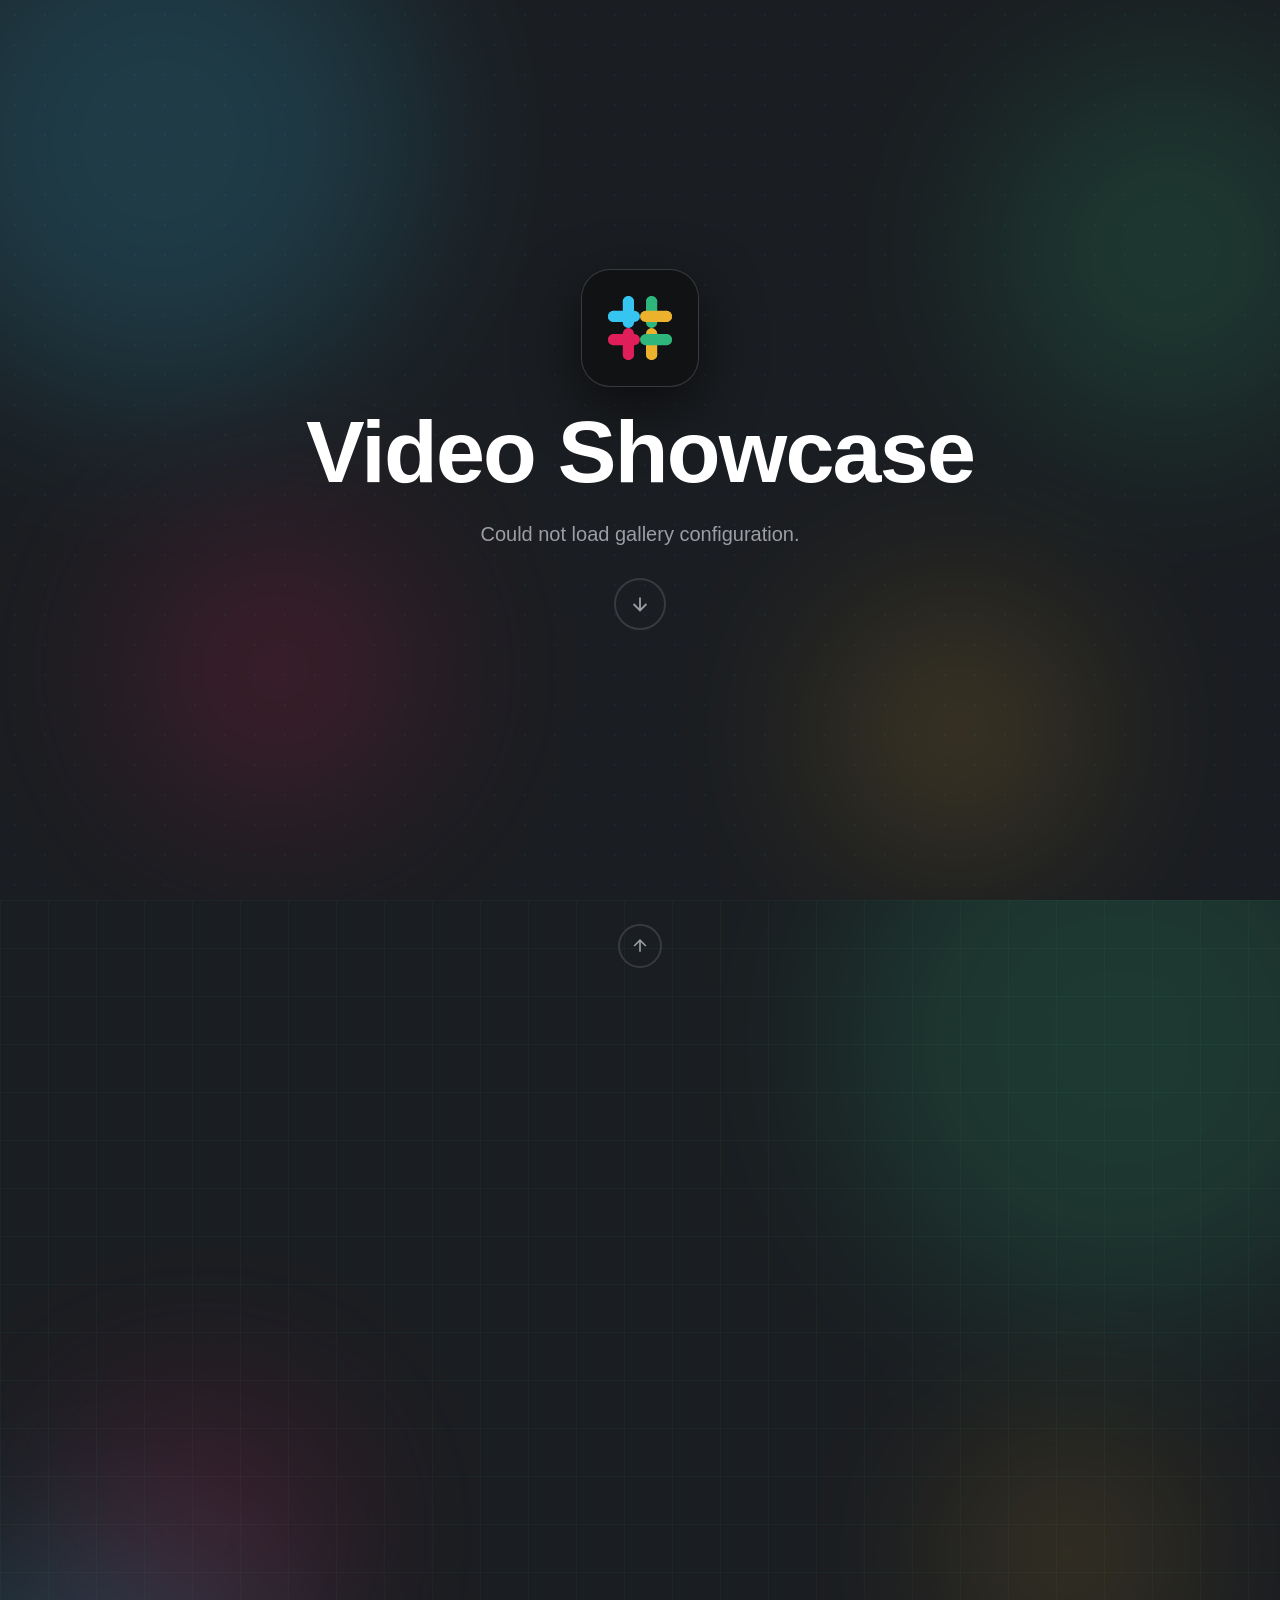
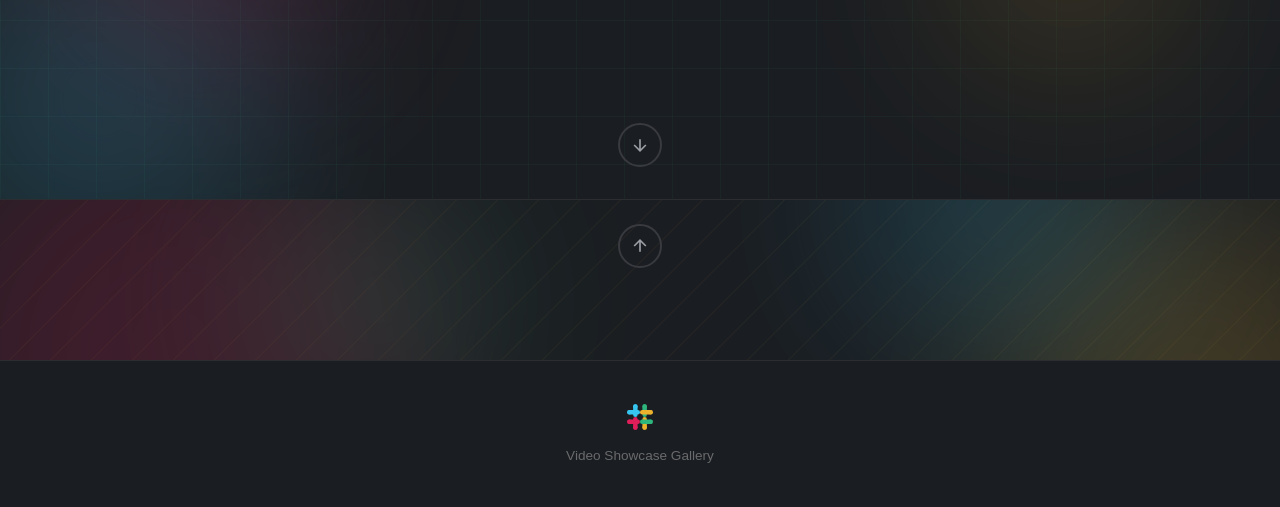
<file: index.html>
<!DOCTYPE html>
<html lang="en">
<head>
  <meta charset="UTF-8" />
  <meta name="viewport" content="width=device-width, initial-scale=1.0" />
  <title>Video Showcase Gallery</title>
  <link rel="stylesheet" href="style.css" />
  <link rel="preconnect" href="https://player.vimeo.com" crossorigin />
  <link rel="preconnect" href="https://vimeo.com" crossorigin />
  <link rel="dns-prefetch" href="https://f.vimeocdn.com" />
</head>
<body>

  <!-- ── HERO ── -->
  <section class="hero" id="hero">
    <div class="hero-content">
      <div class="logo-wrap">
        <svg class="slack-logo" viewBox="0 0 200 200" xmlns="http://www.w3.org/2000/svg" aria-label="Logo">
          <rect x="57" y="20" width="28" height="80" rx="14" fill="#36C5F0"/>
          <circle cx="71" cy="34" r="14" fill="#36C5F0"/>
          <rect x="115" y="20" width="28" height="80" rx="14" fill="#2EB67D"/>
          <circle cx="129" cy="34" r="14" fill="#2EB67D"/>
          <rect x="57" y="100" width="28" height="80" rx="14" fill="#E01E5A"/>
          <circle cx="71" cy="166" r="14" fill="#E01E5A"/>
          <rect x="115" y="100" width="28" height="80" rx="14" fill="#ECB22E"/>
          <circle cx="129" cy="166" r="14" fill="#ECB22E"/>
          <rect x="20" y="57" width="80" height="28" rx="14" fill="#36C5F0"/>
          <circle cx="34" cy="71" r="14" fill="#36C5F0"/>
          <rect x="100" y="57" width="80" height="28" rx="14" fill="#ECB22E"/>
          <circle cx="166" cy="71" r="14" fill="#ECB22E"/>
          <rect x="20" y="115" width="80" height="28" rx="14" fill="#E01E5A"/>
          <circle cx="34" cy="129" r="14" fill="#E01E5A"/>
          <rect x="100" y="115" width="80" height="28" rx="14" fill="#2EB67D"/>
          <circle cx="166" cy="129" r="14" fill="#2EB67D"/>
        </svg>
      </div>
      <h1 class="hero-title">Video Showcase</h1>
      <p class="hero-sub" id="hero-sub">Scroll down to explore featured galleries</p>
      <a href="#folders" class="scroll-cta" id="scroll-cta" aria-label="Scroll down">
        <svg viewBox="0 0 24 24" fill="none" stroke="currentColor" stroke-width="2" aria-hidden="true">
          <path d="M12 5v14M5 12l7 7 7-7"/>
        </svg>
      </a>
    </div>
    <div class="orb orb-blue"></div>
    <div class="orb orb-green"></div>
    <div class="orb orb-pink"></div>
    <div class="orb orb-yellow"></div>
  </section>

  <!-- ── FEATURED FOLDERS ── -->
  <section class="folders-section" id="folders" hidden>
    <div class="orb orb-f-green"></div>
    <div class="orb orb-f-blue"></div>
    <div class="orb orb-f-pink"></div>
    <div class="orb orb-f-yellow"></div>
    <a href="#hero" class="section-cta section-cta--up" aria-label="Scroll up to hero">
      <svg viewBox="0 0 24 24" fill="none" stroke="currentColor" stroke-width="2" aria-hidden="true">
        <path d="M12 19V5M5 12l7-7 7 7"/>
      </svg>
    </a>
    <div class="folders-inner" data-reveal>
      <h2 class="folders-heading">Featured galleries</h2>
      <div class="folders-grid" id="folders-grid"></div>
    </div>
    <a href="#galleries" class="section-cta" id="folders-down-arrow" aria-label="Scroll to galleries">
      <svg viewBox="0 0 24 24" fill="none" stroke="currentColor" stroke-width="2" aria-hidden="true">
        <path d="M12 5v14M5 12l7 7 7-7"/>
      </svg>
    </a>
  </section>

  <!-- ── GALLERIES ── -->
  <section class="galleries" id="galleries" hidden>
    <div class="orb orb-g-pink"></div>
    <div class="orb orb-g-yellow"></div>
    <div class="orb orb-g-blue"></div>
    <div class="orb orb-g-green"></div>
    <a href="#folders" class="section-cta section-cta--up" id="galleries-up-arrow" aria-label="Scroll up">
      <svg viewBox="0 0 24 24" fill="none" stroke="currentColor" stroke-width="2" aria-hidden="true">
        <path d="M12 19V5M5 12l7-7 7 7"/>
      </svg>
    </a>
    <div id="galleries-inner"></div>
  </section>

  <!-- ── FOOTER ── -->
  <footer class="site-footer">
    <svg class="footer-logo" viewBox="0 0 200 200" xmlns="http://www.w3.org/2000/svg" aria-hidden="true">
      <rect x="57" y="20" width="28" height="80" rx="14" fill="#36C5F0"/>
      <circle cx="71" cy="34" r="14" fill="#36C5F0"/>
      <rect x="115" y="20" width="28" height="80" rx="14" fill="#2EB67D"/>
      <circle cx="129" cy="34" r="14" fill="#2EB67D"/>
      <rect x="57" y="100" width="28" height="80" rx="14" fill="#E01E5A"/>
      <circle cx="71" cy="166" r="14" fill="#E01E5A"/>
      <rect x="115" y="100" width="28" height="80" rx="14" fill="#ECB22E"/>
      <circle cx="129" cy="166" r="14" fill="#ECB22E"/>
      <rect x="20" y="57" width="80" height="28" rx="14" fill="#36C5F0"/>
      <circle cx="34" cy="71" r="14" fill="#36C5F0"/>
      <rect x="100" y="57" width="80" height="28" rx="14" fill="#ECB22E"/>
      <circle cx="166" cy="71" r="14" fill="#ECB22E"/>
      <rect x="20" y="115" width="80" height="28" rx="14" fill="#E01E5A"/>
      <circle cx="34" cy="129" r="14" fill="#E01E5A"/>
      <rect x="100" y="115" width="80" height="28" rx="14" fill="#2EB67D"/>
      <circle cx="166" cy="129" r="14" fill="#2EB67D"/>
    </svg>
    <p>Video Showcase Gallery</p>
  </footer>

  <script src="main.js"></script>
</body>
</html>
</file>
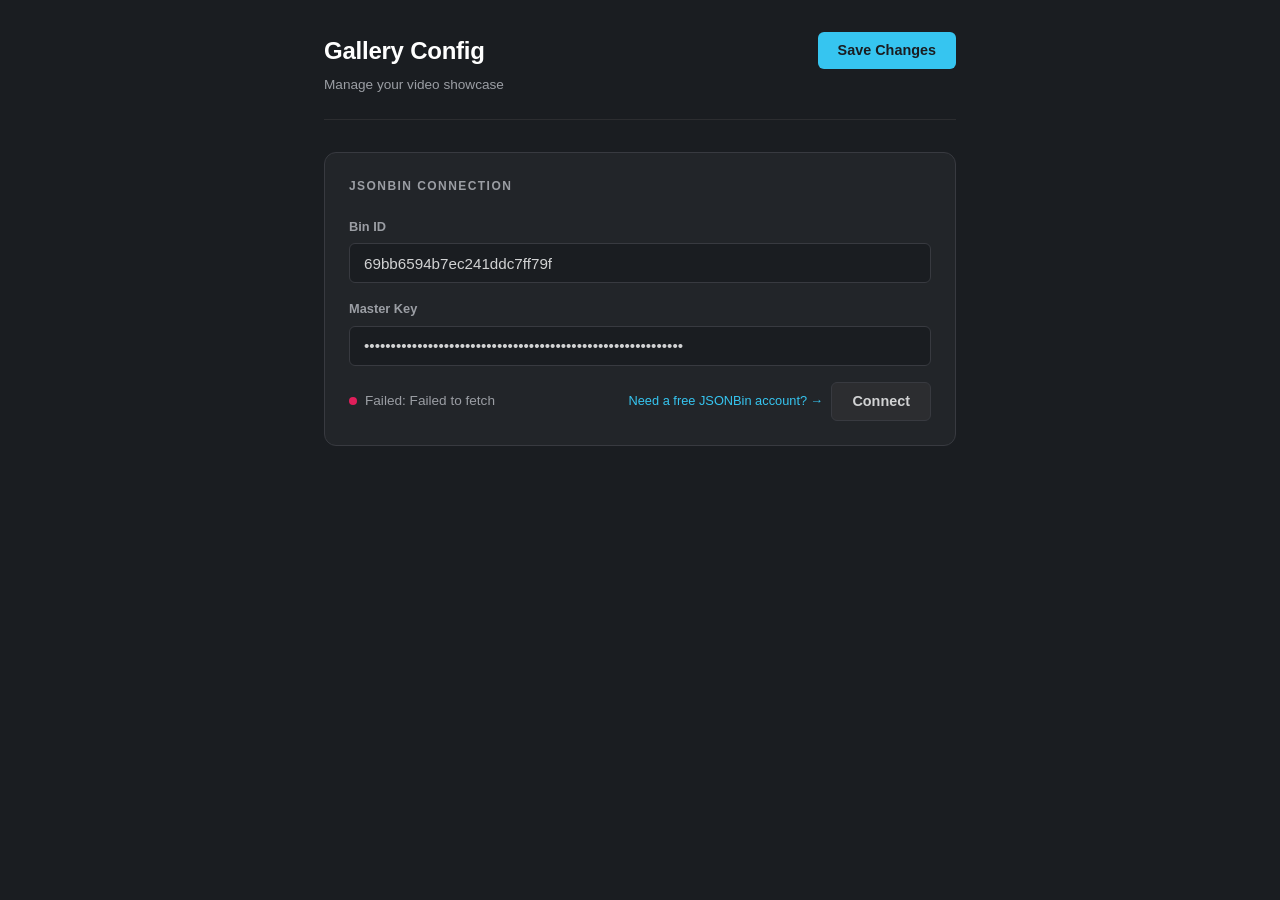
<file: config.html>
<!DOCTYPE html>
<html lang="en">
<head>
  <meta charset="UTF-8" />
  <meta name="viewport" content="width=device-width, initial-scale=1.0" />
  <title>Gallery Config</title>
  <link rel="stylesheet" href="style.css" />
</head>
<body class="config-body">

  <div class="config-page">

    <!-- Header -->
    <header class="config-header">
      <div>
        <h1 class="config-title">Gallery Config</h1>
        <p class="config-subtitle">Manage your video showcase</p>
      </div>
      <button class="btn btn-primary" id="save-btn">Save Changes</button>
    </header>

    <!-- JSONBin Connection -->
    <section class="config-section">
      <h2 class="config-section-title">JSONBin Connection</h2>

      <div class="field-group">
        <label class="field-label" for="bin-id">Bin ID</label>
        <input class="field-input" type="text" id="bin-id"
               placeholder="65f2a3b7ad3d2369f4dd56b2" autocomplete="off" />
      </div>

      <div class="field-group">
        <label class="field-label" for="master-key">Master Key</label>
        <input class="field-input" type="password" id="master-key"
               placeholder="$2a$10$..." autocomplete="off" />
      </div>

      <div class="connection-row">
        <div class="connection-status">
          <div class="status-dot" id="status-dot"></div>
          <span id="status-text">Not connected</span>
        </div>
        <div style="display:flex;gap:0.5rem;align-items:center;">
          <a class="help-link"
             href="https://jsonbin.io"
             target="_blank"
             rel="noopener noreferrer">Need a free JSONBin account? →</a>
          <button class="btn btn-secondary" id="connect-btn">Connect</button>
        </div>
      </div>

      <div class="share-url-section" id="share-url-section" hidden>
        <p class="field-label">Share URL — send this to viewers</p>
        <div class="share-url-box" id="share-url-box" title="Click to copy"></div>
        <p class="share-url-hint">Click to copy · Viewers' browsers remember this URL after first visit</p>
      </div>
    </section>

    <!-- Page sections -->
    <section class="config-section" id="sections-config" hidden>
      <h2 class="config-section-title">Page Sections</h2>

      <div class="toggle-row">
        <div>
          <div class="toggle-label">Featured Galleries</div>
          <div class="toggle-desc">Visual card grid that links to each showcase in a new tab</div>
        </div>
        <label class="switch" aria-label="Toggle featured galleries section">
          <input type="checkbox" id="toggle-featured" checked />
          <span class="switch-slider"></span>
        </label>
      </div>

      <div class="toggle-row">
        <div>
          <div class="toggle-label">Expanding Galleries</div>
          <div class="toggle-desc">Embedded Vimeo players that open inline</div>
        </div>
        <label class="switch" aria-label="Toggle expanding galleries section">
          <input type="checkbox" id="toggle-galleries" checked />
          <span class="switch-slider"></span>
        </label>
      </div>
    </section>

    <!-- Showcases -->
    <section class="config-section" id="showcases-config" hidden>
      <h2 class="config-section-title">Showcases</h2>

      <div class="showcase-list" id="showcase-list"></div>

      <!-- Add / edit form -->
      <div class="add-form">
        <p class="add-form-title" id="add-form-title">Add Showcase</p>

        <div class="field-group">
          <label class="field-label" for="sc-title">Title</label>
          <input class="field-input" type="text" id="sc-title" placeholder="My Gallery" />
        </div>

        <div class="field-group">
          <label class="field-label" for="sc-url">Vimeo Showcase URL</label>
          <input class="field-input" type="url" id="sc-url"
                 placeholder="https://vimeo.com/showcase/..." />
        </div>

        <div class="field-group">
          <label class="field-label" for="sc-height">Gallery Height (px)</label>
          <input class="field-input" type="number" id="sc-height"
                 value="1420" min="400" max="6000" placeholder="1420" />
        </div>

        <div class="field-group">
          <label class="field-label">Color</label>
          <div class="color-field">
            <label class="color-swatch" title="Open color picker (eyedropper available in Chrome/Edge)">
              <input type="color" id="sc-color-picker" value="#36C5F0" />
            </label>
            <input class="field-input color-hex" type="text" id="sc-color-hex"
                   value="#36C5F0" placeholder="#36C5F0" maxlength="7" spellcheck="false" />
          </div>
        </div>

        <div class="add-form-actions">
          <button class="btn btn-success" id="add-btn">Add Showcase</button>
          <button class="btn btn-secondary" id="cancel-btn" hidden>Cancel Edit</button>
        </div>
      </div>
    </section>

  </div><!-- /.config-page -->

  <div class="toast" id="toast" role="status" aria-live="polite"></div>

  <script src="config.js"></script>
</body>
</html>
</file>
<file: style.css>
/* ─────────────────────────────────────────────
   Slack Dark Mode Design System — v2
   ───────────────────────────────────────────── */

:root {
  --blue:    #36C5F0;
  --green:   #2EB67D;
  --pink:    #E01E5A;
  --yellow:  #ECB22E;

  --bg-base:    #1A1D21;
  --bg-raised:  #222529;
  --bg-float:   #2C2D30;
  --bg-hover:   #383A40;
  --border:     #383A40;
  --border-dim: #2C2D30;

  --text-primary:   #D1D2D3;
  --text-secondary: #9B9EA4;
  --text-muted:     #696A6B;

  --radius-sm: 6px;
  --radius-md: 12px;
  --radius-lg: 20px;
  --transition: 0.35s cubic-bezier(0.4, 0, 0.2, 1);
}

*, *::before, *::after { box-sizing: border-box; margin: 0; padding: 0; }

html { scroll-behavior: smooth; font-size: 16px; }

body {
  background: var(--bg-base);
  color: var(--text-primary);
  font-family: 'Lato', -apple-system, BlinkMacSystemFont, 'Segoe UI', sans-serif;
  line-height: 1.6;
  overflow-x: hidden;
}

/* ─────────────────────────────────────────────
   HERO
   ───────────────────────────────────────────── */
.hero {
  position: relative;
  min-height: 100svh;
  display: flex;
  align-items: center;
  justify-content: center;
  text-align: center;
  overflow: hidden;
  padding: 2rem;
  background-image: radial-gradient(circle, rgba(54,197,240,0.06) 1px, transparent 1px);
  background-size: 30px 30px;
}

.orb {
  position: absolute;
  border-radius: 50%;
  filter: blur(90px);
  opacity: 0.18;
  pointer-events: none;
  animation: drift 12s ease-in-out infinite alternate;
}
.orb-blue   { width: 520px; height: 520px; background: var(--blue);   top: -120px; left: -100px; animation-delay: 0s; }
.orb-green  { width: 380px; height: 380px; background: var(--green);  top: 60px;   right: -80px;  animation-delay: -3s; }
.orb-pink   { width: 300px; height: 300px; background: var(--pink);   bottom: 80px; left: 10%;   animation-delay: -6s; }
.orb-yellow { width: 260px; height: 260px; background: var(--yellow); bottom: 40px; right: 15%;  animation-delay: -9s; }

@keyframes drift {
  from { transform: translate(0, 0) scale(1); }
  to   { transform: translate(30px, 20px) scale(1.08); }
}

.hero-content {
  position: relative;
  z-index: 2;
  display: flex;
  flex-direction: column;
  align-items: center;
  gap: 1.25rem;
}

.logo-wrap {
  background: #111214;
  border-radius: 28px;
  padding: 18px;
  box-shadow: 0 0 0 1px var(--border), 0 20px 60px rgba(0,0,0,0.6);
  animation: logoFloat 6s ease-in-out infinite;
}
@keyframes logoFloat {
  0%, 100% { transform: translateY(0); }
  50%       { transform: translateY(-10px); }
}
.slack-logo { width: 80px; height: 80px; display: block; }

.hero-title {
  font-size: clamp(2.8rem, 8vw, 5.5rem);
  font-weight: 900;
  letter-spacing: -0.02em;
  line-height: 1.05;
  color: #fff;
}
.hero-sub {
  font-size: clamp(1rem, 2.5vw, 1.25rem);
  color: var(--text-secondary);
  max-width: 420px;
}
.hero-setup-link {
  color: var(--blue);
  text-decoration: none;
}
.hero-setup-link:hover { text-decoration: underline; }

.scroll-cta {
  margin-top: 0.5rem;
  display: inline-flex;
  align-items: center;
  justify-content: center;
  width: 52px;
  height: 52px;
  border-radius: 50%;
  border: 2px solid var(--border);
  color: var(--text-secondary);
  text-decoration: none;
  transition: border-color var(--transition), color var(--transition), transform var(--transition);
  animation: bounce 2.4s ease-in-out infinite;
}
.scroll-cta svg { width: 22px; height: 22px; }
.scroll-cta:hover { border-color: var(--blue); color: var(--blue); transform: translateY(3px); }
@keyframes bounce {
  0%, 100% { transform: translateY(0); }
  50%       { transform: translateY(8px); }
}

/* ─────────────────────────────────────────────
   FEATURED FOLDERS
   ───────────────────────────────────────────── */
.folders-section {
  position: relative;
  min-height: 100svh;
  display: flex;
  flex-direction: column;
  align-items: center;
  justify-content: center;
  padding: 5rem 1.5rem 7rem;
  border-bottom: 1px solid var(--border-dim);
  overflow: hidden;
  background-image:
    linear-gradient(rgba(46,182,125,0.05) 1px, transparent 1px),
    linear-gradient(90deg, rgba(46,182,125,0.05) 1px, transparent 1px);
  background-size: 48px 48px;
}

.orb-f-green  { width: 560px; height: 560px; background: var(--green);  top: -140px; right: -120px; animation-delay: -1s; }
.orb-f-blue   { width: 360px; height: 360px; background: var(--blue);   bottom: -80px; left: -80px; animation-delay: -6s; }
.orb-f-pink   { width: 280px; height: 280px; background: var(--pink);   top: 55%; left: 5%;         animation-delay: -4s; }
.orb-f-yellow { width: 220px; height: 220px; background: var(--yellow); bottom: 15%; right: 8%;     animation-delay: -9s; }

.folders-inner {
  position: relative;
  z-index: 1;
  max-width: 900px;
  width: 100%;
  margin: 0 auto;
  display: flex;
  flex-direction: column;
  align-items: center;
  opacity: 0;
  transform: translateY(40px);
  transition: opacity 0.7s ease, transform 0.7s ease;
}
.folders-inner.revealed { opacity: 1; transform: translateY(0); }

.folders-heading {
  font-size: clamp(1.8rem, 4vw, 2.8rem);
  font-weight: 800;
  color: #fff;
  margin-bottom: 2.5rem;
  letter-spacing: -0.02em;
  text-align: center;
}

.folders-grid {
  display: flex;
  gap: 1.75rem;
  flex-wrap: wrap;
  justify-content: center;
  width: 100%;
}

.folder-card {
  text-decoration: none;
  display: flex;
  flex-direction: column;
  align-items: center;
  gap: 0.8rem;
  width: 260px;
}

.folder-thumb {
  width: 100%;
  aspect-ratio: 1 / 1;
  border-radius: var(--radius-lg);
  display: flex;
  align-items: center;
  justify-content: center;
  transition: transform var(--transition), box-shadow var(--transition), filter var(--transition);
}

/* Dynamic hover — uses --thumb-rgb set inline */
.folder-card:hover .folder-thumb {
  transform: translateY(-6px) scale(1.03);
  filter: brightness(1.08);
  box-shadow: 0 20px 48px rgba(var(--thumb-rgb, 54,197,240), 0.5);
}

.folder-icon {
  width: 80px;
  height: 80px;
  fill: var(--bg-base);
  opacity: 0.85;
  display: block;
}

.folder-name {
  font-size: 1rem;
  font-weight: 700;
  color: var(--text-primary);
  line-height: 1.3;
  text-align: center;
  transition: color var(--transition);
}
.folder-card:hover .folder-name { color: #fff; }

/* ─────────────────────────────────────────────
   GALLERIES
   ───────────────────────────────────────────── */
.galleries {
  position: relative;
  z-index: 1;
  max-width: 1920px;
  margin: 0 auto;
  padding: 4rem 1.5rem 6rem;
  background-color: var(--bg-base);
  display: flex;
  flex-direction: column;
  gap: 0;
  overflow: hidden;
  background-image: repeating-linear-gradient(
    -45deg,
    transparent 0,
    transparent 28px,
    rgba(236,178,46,0.035) 28px,
    rgba(236,178,46,0.035) 29px
  );
}

.orb-g-pink   { width: 500px; height: 500px; background: var(--pink);   top: -100px; left: -80px;   animation-delay: -2s; }
.orb-g-yellow { width: 380px; height: 380px; background: var(--yellow); top: 0;      right: -100px; animation-delay: -7s; }
.orb-g-blue   { width: 300px; height: 300px; background: var(--blue);   bottom: 5%;  right: 10%;    animation-delay: -5s; }
.orb-g-green  { width: 240px; height: 240px; background: var(--green);  bottom: -60px; left: 20%;   animation-delay: -10s; }

.gallery-block {
  position: relative;
  z-index: 1;
  padding: 3.5rem 0;
}

.gallery-header {
  display: flex;
  flex-direction: column;
  gap: 0.75rem;
  max-width: 560px;
  opacity: 0;
  transform: translateY(40px);
  transition: opacity 0.7s ease, transform 0.7s ease;
}
.gallery-header.revealed { opacity: 1; transform: translateY(0); }
.gallery-header--alt { align-items: flex-end; text-align: right; margin-left: auto; }

.gallery-chip {
  display: inline-block;
  padding: 0.25rem 0.75rem;
  border-radius: 99px;
  font-size: 0.72rem;
  font-weight: 700;
  letter-spacing: 0.12em;
  text-transform: uppercase;
  width: fit-content;
  /* color, background, border set inline via JS */
}

.gallery-title {
  font-size: clamp(1.8rem, 5vw, 3rem);
  font-weight: 800;
  letter-spacing: -0.01em;
  color: #fff;
  line-height: 1.1;
}

/* Toggle button — uses --btn-color and --btn-rgb CSS vars set inline */
.toggle-btn {
  display: inline-flex;
  align-items: center;
  gap: 0.6rem;
  padding: 0.75rem 1.5rem;
  border-radius: var(--radius-sm);
  border: none;
  cursor: pointer;
  font-size: 0.95rem;
  font-weight: 700;
  letter-spacing: 0.02em;
  background: var(--btn-color, var(--blue));
  color: #1A1D21;
  transition: filter var(--transition), transform var(--transition), box-shadow var(--transition), background var(--transition), color var(--transition);
  width: fit-content;
  margin-top: 0.5rem;
}
.toggle-btn:hover:not([aria-expanded="true"]) {
  filter: brightness(1.15);
  transform: translateY(-2px);
  box-shadow: 0 8px 24px rgba(var(--btn-rgb, 54,197,240), 0.35);
}
.toggle-btn[aria-expanded="true"] {
  background: var(--bg-hover);
  color: var(--text-primary);
  filter: none;
}
.toggle-btn[aria-expanded="true"] .btn-icon { transform: rotate(90deg); }

.btn-icon {
  display: inline-flex;
  align-items: center;
  transition: transform var(--transition);
}
.btn-icon svg { width: 18px; height: 18px; }

/* ── Player ── */
.player-wrap {
  display: grid;
  grid-template-rows: 0fr;
  overflow: hidden;
  transition: grid-template-rows 0.55s cubic-bezier(0.4, 0, 0.2, 1),
              margin-top         0.55s cubic-bezier(0.4, 0, 0.2, 1);
  margin-top: 0;
}
.player-wrap.open { grid-template-rows: 1fr; margin-top: 2rem; }

.player-inner {
  position: relative;
  overflow: hidden;
  min-height: 0;
  border-radius: var(--radius-md);
  box-shadow: 0 0 0 1px var(--border), 0 32px 80px rgba(0,0,0,0.7);
}
.player-inner::after {
  content: '';
  position: absolute;
  bottom: 0; left: 0; right: 0;
  height: 120px;
  background: linear-gradient(to bottom, transparent, var(--bg-base));
  pointer-events: none;
  z-index: 1;
}

.showcase-iframe {
  display: block;
  width: 100%;
  height: 1420px;
  border: 0;
}

.section-divider {
  display: flex;
  align-items: center;
  gap: 1rem;
  padding: 1rem 0;
}
.div-line { flex: 1; height: 1px; background: var(--border-dim); }
.div-dot  {
  width: 10px; height: 10px;
  border-radius: 50%;
  background: var(--bg-float);
  border: 2px solid var(--border);
  flex-shrink: 0;
}

/* ─────────────────────────────────────────────
   SECTION SCROLL ARROWS
   ───────────────────────────────────────────── */
.section-cta {
  position: absolute;
  z-index: 2;
  bottom: 2rem;
  left: 50%;
  transform: translateX(-50%);
  display: flex;
  align-items: center;
  justify-content: center;
  width: 44px; height: 44px;
  border-radius: 50%;
  border: 2px solid var(--border);
  color: var(--text-secondary);
  text-decoration: none;
  transition: border-color var(--transition), color var(--transition);
  animation: sectionBounce 2.4s ease-in-out infinite;
}
.section-cta svg { width: 20px; height: 20px; }
.section-cta:hover { border-color: var(--blue); color: var(--blue); }
@keyframes sectionBounce {
  0%, 100% { transform: translateX(-50%) translateY(0); }
  50%       { transform: translateX(-50%) translateY(8px); }
}

.section-cta--up {
  bottom: auto;
  top: 1.5rem;
  animation-name: sectionBounceUp;
}
@keyframes sectionBounceUp {
  0%, 100% { transform: translateX(-50%) translateY(0); }
  50%       { transform: translateX(-50%) translateY(-8px); }
}

/* ─────────────────────────────────────────────
   FOOTER
   ───────────────────────────────────────────── */
.site-footer {
  border-top: 1px solid var(--border-dim);
  padding: 2.5rem 1.5rem;
  display: flex;
  flex-direction: column;
  align-items: center;
  gap: 0.75rem;
  color: var(--text-muted);
  font-size: 0.85rem;
}
.footer-logo { width: 32px; height: 32px; }

/* ─────────────────────────────────────────────
   PROGRESS BAR
   ───────────────────────────────────────────── */
.progress-bar {
  position: fixed;
  top: 0; left: 0;
  height: 3px;
  width: 0%;
  background: linear-gradient(90deg, var(--blue), var(--green), var(--pink), var(--yellow));
  z-index: 1000;
  transition: width 0.1s linear;
}

/* ─────────────────────────────────────────────
   NAV DOTS
   ───────────────────────────────────────────── */
.nav-dots {
  position: fixed;
  right: 1.5rem;
  top: 50%;
  transform: translateY(-50%);
  display: flex;
  flex-direction: column;
  gap: 0.6rem;
  z-index: 100;
}
.nav-dot {
  width: 8px; height: 8px;
  border-radius: 50%;
  background: var(--border);
  border: none;
  cursor: pointer;
  transition: background var(--transition), transform var(--transition);
  padding: 0;
}
.nav-dot:nth-child(1).active { background: var(--blue);   transform: scale(1.5); }
.nav-dot:nth-child(2).active { background: var(--green);  transform: scale(1.5); }
.nav-dot:nth-child(3).active { background: var(--pink);   transform: scale(1.5); }

/* ─────────────────────────────────────────────
   CONFIG PAGE
   ───────────────────────────────────────────── */
.config-body { min-height: 100vh; }

.config-page {
  max-width: 680px;
  margin: 0 auto;
  padding: 2rem 1.5rem 4rem;
}

.config-header {
  display: flex;
  align-items: flex-start;
  justify-content: space-between;
  gap: 1rem;
  margin-bottom: 2rem;
  padding-bottom: 1.5rem;
  border-bottom: 1px solid var(--border-dim);
}
.config-title {
  font-size: 1.5rem;
  font-weight: 800;
  color: #fff;
  letter-spacing: -0.01em;
}
.config-subtitle {
  font-size: 0.85rem;
  color: var(--text-secondary);
  margin-top: 0.2rem;
}

.config-section {
  background: var(--bg-raised);
  border: 1px solid var(--border);
  border-radius: var(--radius-md);
  padding: 1.5rem;
  margin-bottom: 1.25rem;
}
.config-section-title {
  font-size: 0.75rem;
  font-weight: 700;
  text-transform: uppercase;
  letter-spacing: 0.12em;
  color: var(--text-secondary);
  margin-bottom: 1.25rem;
}

/* Toggle switch */
.toggle-row {
  display: flex;
  align-items: center;
  justify-content: space-between;
  gap: 1rem;
  padding: 0.75rem 0;
}
.toggle-row + .toggle-row { border-top: 1px solid var(--border-dim); }
.toggle-label { font-size: 0.95rem; font-weight: 600; color: var(--text-primary); }
.toggle-desc  { font-size: 0.8rem; color: var(--text-secondary); margin-top: 0.15rem; }

.switch { position: relative; display: inline-block; width: 44px; height: 24px; flex-shrink: 0; }
.switch input { opacity: 0; width: 0; height: 0; position: absolute; }
.switch-slider {
  position: absolute;
  inset: 0;
  background: var(--bg-hover);
  border: 1px solid var(--border);
  border-radius: 99px;
  cursor: pointer;
  transition: background var(--transition), border-color var(--transition);
}
.switch-slider::before {
  content: '';
  position: absolute;
  width: 18px; height: 18px;
  border-radius: 50%;
  background: var(--text-muted);
  top: 2px; left: 2px;
  transition: transform var(--transition), background var(--transition);
}
.switch input:checked + .switch-slider { background: var(--blue); border-color: var(--blue); }
.switch input:checked + .switch-slider::before { transform: translateX(20px); background: #fff; }

/* Form fields */
.field-group { display: flex; flex-direction: column; gap: 0.4rem; margin-bottom: 1rem; }
.field-group:last-child { margin-bottom: 0; }
.field-label { font-size: 0.8rem; font-weight: 600; color: var(--text-secondary); }

.field-input {
  background: var(--bg-base);
  border: 1px solid var(--border);
  border-radius: var(--radius-sm);
  color: var(--text-primary);
  padding: 0.65rem 0.875rem;
  font-size: 0.95rem;
  font-family: inherit;
  width: 100%;
  transition: border-color var(--transition);
  outline: none;
}
.field-input:focus { border-color: var(--blue); }
.field-input::placeholder { color: var(--text-muted); }

/* Color picker */
.color-field { display: flex; gap: 0.5rem; align-items: center; }
.color-swatch {
  width: 44px; height: 44px;
  border-radius: var(--radius-sm);
  border: 1px solid var(--border);
  background: var(--bg-base);
  overflow: hidden;
  flex-shrink: 0;
  padding: 3px;
  cursor: pointer;
  transition: border-color var(--transition);
}
.color-swatch:hover { border-color: var(--blue); }
.color-swatch input[type="color"] {
  width: 100%; height: 100%;
  border: none; padding: 0;
  cursor: pointer; background: transparent;
  border-radius: 3px;
}
.color-hex { flex: 1; }

/* Connection row */
.connection-row {
  display: flex;
  align-items: center;
  justify-content: space-between;
  gap: 1rem;
  margin-top: 1rem;
  flex-wrap: wrap;
}
.connection-status {
  display: flex;
  align-items: center;
  gap: 0.5rem;
  font-size: 0.85rem;
  color: var(--text-secondary);
}
.status-dot {
  width: 8px; height: 8px;
  border-radius: 50%;
  background: var(--text-muted);
  flex-shrink: 0;
}
.status-dot.connected { background: var(--green); }
.status-dot.error     { background: var(--pink); }

/* Share URL */
.share-url-section { margin-top: 1.25rem; padding-top: 1.25rem; border-top: 1px solid var(--border-dim); }
.share-url-box {
  margin-top: 0.5rem;
  background: var(--bg-base);
  border: 1px solid var(--border);
  border-radius: var(--radius-sm);
  padding: 0.65rem 0.875rem;
  font-family: 'SF Mono', 'Fira Code', monospace;
  font-size: 0.82rem;
  color: var(--blue);
  word-break: break-all;
  cursor: pointer;
  transition: border-color var(--transition);
  user-select: all;
}
.share-url-box:hover { border-color: var(--blue); }
.share-url-hint { font-size: 0.78rem; color: var(--text-muted); margin-top: 0.4rem; }

/* Showcase list */
.showcase-list {
  display: flex;
  flex-direction: column;
  gap: 0.6rem;
  margin-bottom: 1.25rem;
}
.showcase-empty { font-size: 0.9rem; color: var(--text-muted); padding: 0.5rem 0; }

.showcase-item {
  display: flex;
  align-items: center;
  gap: 0.75rem;
  background: var(--bg-base);
  border: 1px solid var(--border);
  border-radius: var(--radius-sm);
  padding: 0.75rem 1rem;
  transition: border-color var(--transition);
}
.showcase-item:hover { border-color: var(--border); }
.showcase-color-dot {
  width: 12px; height: 12px;
  border-radius: 50%;
  flex-shrink: 0;
}
.showcase-item-info { flex: 1; min-width: 0; }
.showcase-item-title {
  font-weight: 600;
  font-size: 0.9rem;
  white-space: nowrap;
  overflow: hidden;
  text-overflow: ellipsis;
  color: var(--text-primary);
}
.showcase-item-url {
  font-size: 0.76rem;
  color: var(--text-muted);
  white-space: nowrap;
  overflow: hidden;
  text-overflow: ellipsis;
  margin-top: 0.1rem;
}
.showcase-item-actions { display: flex; gap: 0.35rem; flex-shrink: 0; }

.icon-btn {
  background: none;
  border: 1px solid var(--border);
  border-radius: var(--radius-sm);
  color: var(--text-secondary);
  padding: 0.3rem 0.6rem;
  font-size: 0.78rem;
  font-weight: 600;
  font-family: inherit;
  cursor: pointer;
  transition: background var(--transition), color var(--transition), border-color var(--transition);
  line-height: 1;
}
.icon-btn:hover { background: var(--bg-hover); color: var(--text-primary); }
.icon-btn.danger:hover {
  background: rgba(224,30,90,0.12);
  color: var(--pink);
  border-color: rgba(224,30,90,0.4);
}

/* Add / edit form */
.add-form { border-top: 1px solid var(--border-dim); padding-top: 1.25rem; margin-top: 0.25rem; }
.add-form-title {
  font-size: 0.75rem;
  font-weight: 700;
  text-transform: uppercase;
  letter-spacing: 0.12em;
  color: var(--text-secondary);
  margin-bottom: 1rem;
}
.add-form-actions { display: flex; gap: 0.5rem; flex-wrap: wrap; margin-top: 0.25rem; }

/* Buttons */
.btn {
  display: inline-flex;
  align-items: center;
  gap: 0.4rem;
  padding: 0.65rem 1.25rem;
  border-radius: var(--radius-sm);
  border: none;
  cursor: pointer;
  font-size: 0.9rem;
  font-weight: 700;
  font-family: inherit;
  transition: background var(--transition), transform var(--transition), box-shadow var(--transition);
  white-space: nowrap;
}
.btn:disabled { opacity: 0.5; cursor: not-allowed; transform: none !important; }

.btn-primary {
  background: var(--blue);
  color: #1A1D21;
}
.btn-primary:hover:not(:disabled) {
  background: #5cd0f5;
  transform: translateY(-1px);
  box-shadow: 0 6px 20px rgba(54,197,240,0.3);
}

.btn-success {
  background: var(--green);
  color: #1A1D21;
}
.btn-success:hover:not(:disabled) {
  background: #3fd491;
  transform: translateY(-1px);
  box-shadow: 0 6px 20px rgba(46,182,125,0.3);
}

.btn-secondary {
  background: var(--bg-float);
  color: var(--text-primary);
  border: 1px solid var(--border);
}
.btn-secondary:hover:not(:disabled) { background: var(--bg-hover); }

/* Toast */
.toast {
  position: fixed;
  bottom: 2rem;
  left: 50%;
  transform: translateX(-50%) translateY(120px);
  background: var(--bg-float);
  border: 1px solid var(--border);
  color: var(--text-primary);
  padding: 0.7rem 1.5rem;
  border-radius: var(--radius-md);
  font-size: 0.9rem;
  font-weight: 600;
  z-index: 2000;
  transition: transform 0.3s cubic-bezier(0.4, 0, 0.2, 1);
  box-shadow: 0 8px 32px rgba(0,0,0,0.5);
  white-space: nowrap;
}
.toast.show  { transform: translateX(-50%) translateY(0); }
.toast.ok    { border-color: var(--green); color: var(--green); }
.toast.error { border-color: var(--pink);  color: var(--pink); }

/* JSONBin help link */
.help-link { font-size: 0.8rem; color: var(--blue); text-decoration: none; }
.help-link:hover { text-decoration: underline; }

/* ─────────────────────────────────────────────
   MOBILE
   ───────────────────────────────────────────── */
@media (max-width: 640px) {
  .gallery-header--alt { align-items: flex-start; text-align: left; }
  .nav-dots { display: none; }
  .orb { opacity: 0.12; }
  .config-header { flex-direction: column; }
  .connection-row { flex-direction: column; align-items: flex-start; }
}
</file>
